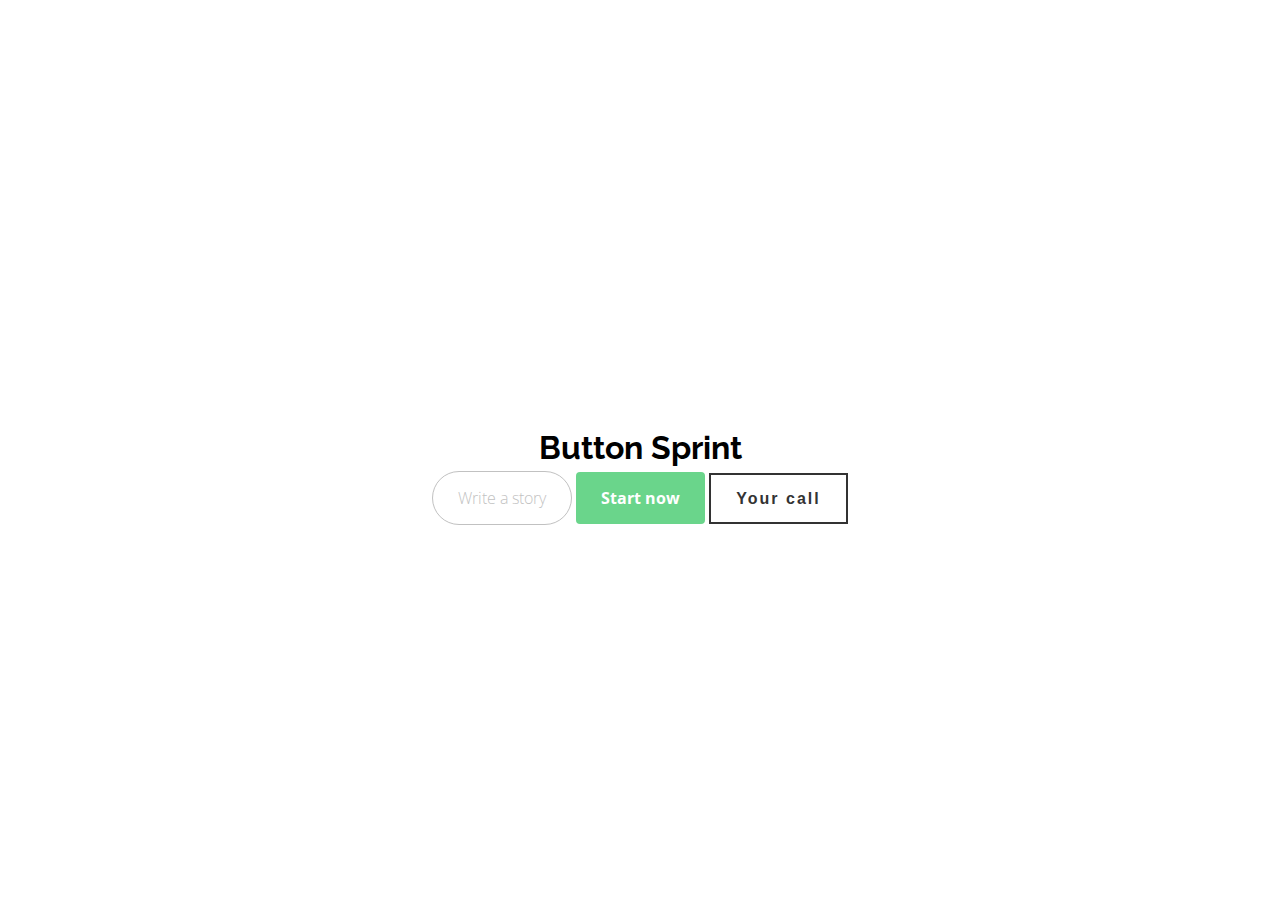
<file: buttons/index.html>
<html>
  <head>
    <meta charset="utf-8">
    <title>Button Sprint</title>
    <link rel="shortcut icon" href="data:image/x-icon;" type="image/x-icon">
    <!-- We need this line below for responsiveness! -->
    <meta name="viewport" content="width=device-width, initial-scale=1">
    <link rel="stylesheet" href="css/style.css">
  </head>
  <body>

    <div class="text-center">
      <h1>Button Sprint</h1>
      <a href="#" class="btn-medium">Write a story</a>
      <a href="#" class="btn-treehouse">Start now</a>
      <a href="#" class="btn-yours"><span>Your call</span></a>
    </div>

  </body>
</html>
</file>
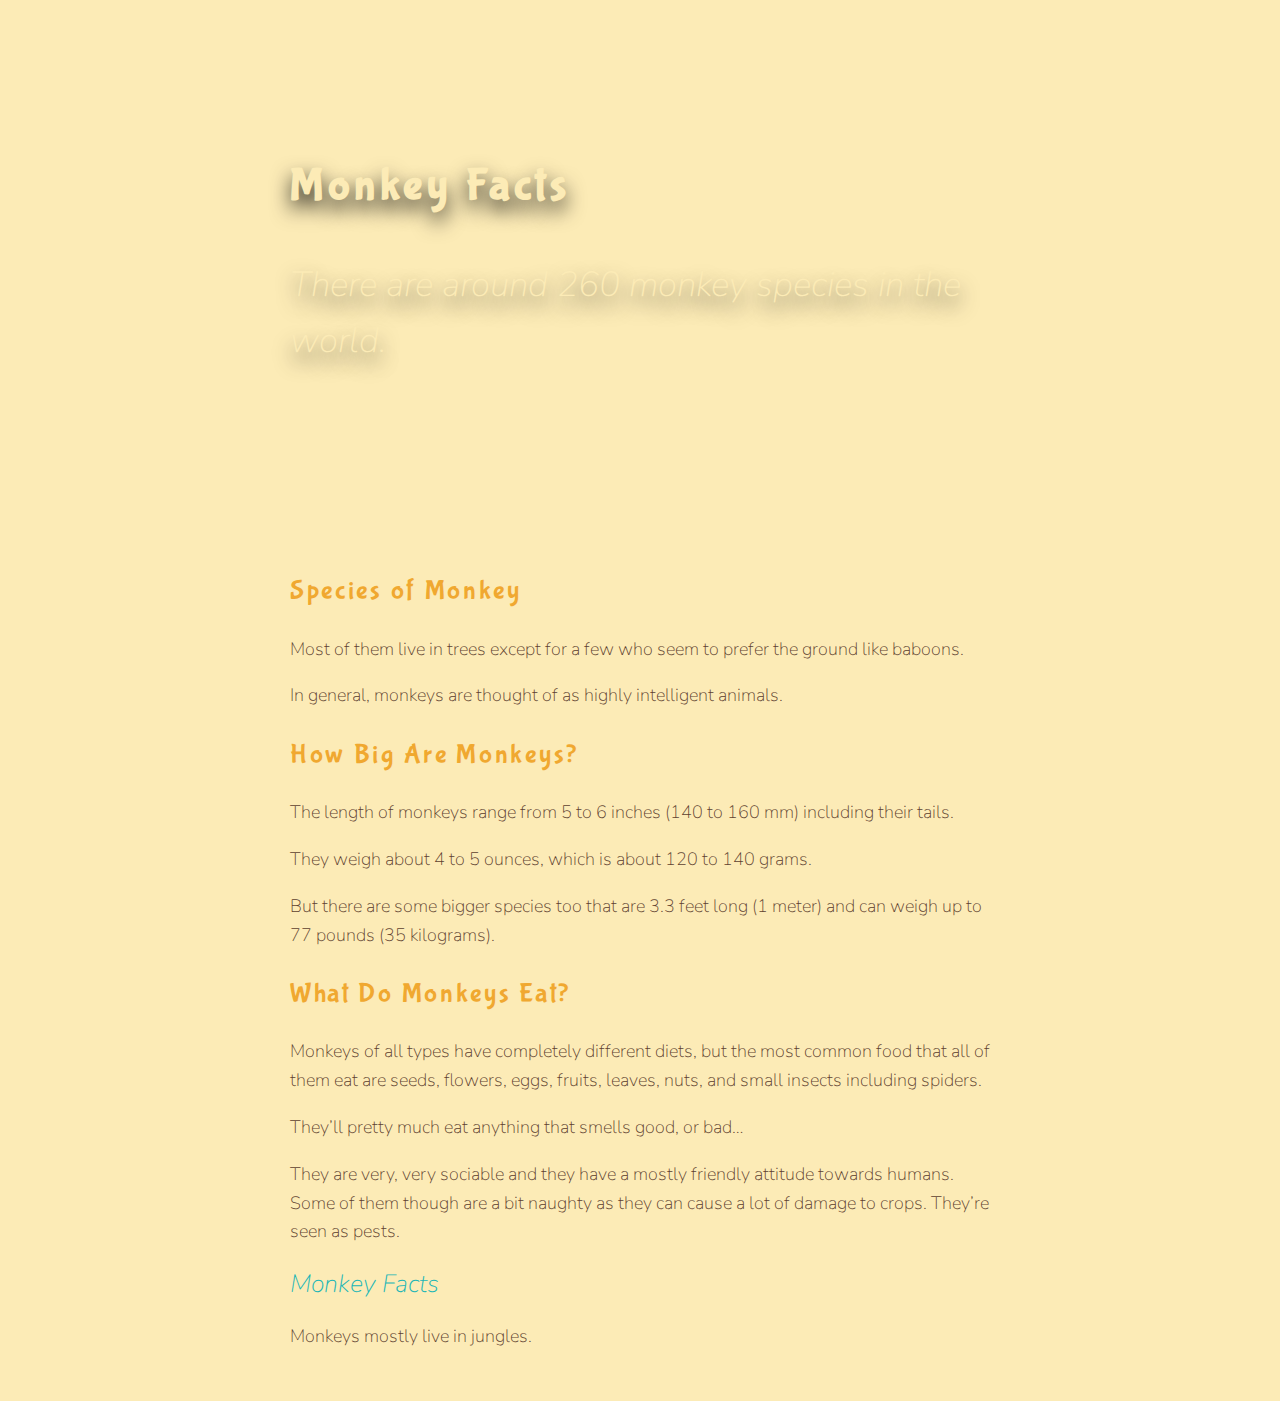
<file: medium-article/index.html>
<!DOCTYPE html>
  <head>
    <title>Monkey Facts</title>
    <meta http-equiv="content-type" content="text/html; charset=UTF-8">
    <meta name="viewport" content="width=device-width, initial-scale=1">
    <link rel="stylesheet" href="style.css">
    <link rel="icon" type="image/png" sizes="32x32" href="/favicon-32x32.png">
    <link rel="icon" type="image/png" sizes="16x16" href="/favicon-16x16.png">
  </head>
  <body>
    <div class="banner">
      <div class="container">
        <h1>Monkey Facts</h1>
        <p>There are around 260 monkey species in the world.</p>
      </div>
    </div>
    <div class="container">
      <h2>Species of Monkey</h2>
      <p>
        Most of them live in trees except for a few who seem to prefer the ground like baboons.
      </p>
      <p>
        In general, monkeys are thought of as highly intelligent animals.
      </p>
      <h2>How Big Are Monkeys?</h2>
      <p>
        The length of monkeys range from 5 to 6 inches (140 to 160 mm) including their tails.
      </p>
      <p>
        They weigh about 4 to 5 ounces, which is about 120 to 140 grams.
      </p>
      <p>
        But there are some bigger species too that are 3.3 feet long (1 meter) and can weigh up to 77 pounds (35 kilograms).
      </p>
      <h2>What Do Monkeys Eat?</h2>
      <p>
        Monkeys of all types have completely different diets, but the most common food that all of them eat are seeds, flowers,
        eggs, fruits, leaves, nuts, and small insects including spiders.
      </p>
      <p>
        They’ll pretty much eat anything that smells good, or bad…
      </p>
      <p>
        They are very, very sociable and they have a mostly friendly attitude towards humans. Some of them though are a bit
        naughty as they can cause a lot of damage to crops. They’re seen as pests.
      </p>
      <a href="https://www.coolkidfacts.com/monkey-facts/" class="link-medium">Monkey Facts</a>
      <p>
        Monkeys mostly live in jungles.
      </p>
    </div>
  </body>
</html>
</file>
<file: buttons/css/style.css>
/*Importing fonts*/
@import url("http://fonts.googleapis.com/css?family=Open+Sans:400,300,700|Raleway:300,400,500,700");

/* Importing all components file */
@import url("components/button.css");

/* General for fonts and colors */
body {
  display: flex;
  flex-direction: column;
  justify-content: center;
  min-height: 100vh;
  font-family: 'Open Sans', sans-serif;
}
h1, h2, h3 {
  font-family: Raleway, Helvetica, sans-serif;
}
a {
  text-decoration: none;
}
.text-center {
  text-align: center;
}
</file>
<file: medium-article/style.css>
@import url('https://fonts.googleapis.com/css2?family=Bubblegum+Sans&family=Nunito&display=swap');

:root {
  --color-1: #5e412f;
  --color-2: #fcebb6;
  --color-3: #20b6b6;
  --color-4: #f07818;
  --color-5: #f0a830;
  --shadow: 0px 10px 20px rgba(0,0,0,0.8);
}

body {
  background: var(--color-2);
  color: var(--color-1);
  font-size: 18px;
  line-height: 1.6;
  font-weight: lighter;
  font-family: 'Nunito', sans-serif;
  margin: 0;
}
h1, h2 {
  font-family: 'Bubblegum Sans', cursive;
  letter-spacing: 0.1em;
  font-weight: bold;
}
h2 {
  color: var(--color-5);
  font-weight: normal;
}
a {
  text-decoration: none;
  color: var(--color-3);
}

/* B A N N E R */

.banner {
  background-image: url("https://www.placemonkeys.com/1000/500");
  background-size: cover;
  color: var(--color-2);
  padding: 100px 0;
  text-shadow: var(--shadow)
}
.banner h1 {
  font-size: 45px;
}
.banner p {
  font-size: 35px;
  font-style: italic;
  font-weight: lighter;
  opacity: 0.9;
}

.container {
  width: 700px;
  margin: 50px auto;
}

.link-medium {
  transition: color 1s;
  color: var(--color-3);
  font-weight: lighter;
  font-size: 25px;
  font-style: italic;
}
.link-medium:hover {
  transition: color 0.25s;
  color: var(--color-4);
}

/* MEDIA QUERIES */

@media(max-width: 900px) {
  .container {
    width: 700px;
  }
}
@media(max-width: 750px) {
  .container {
    width: 450px;
  }
}
@media(max-width: 500px) {
  .container {
    width: 350px;
  }
  .banner {
    padding: 50px 0;
  }
  .banner h1 {
    font-size: 30px;
  }
  .banner p {
    font-size: 20px;
  }
}
</file>
